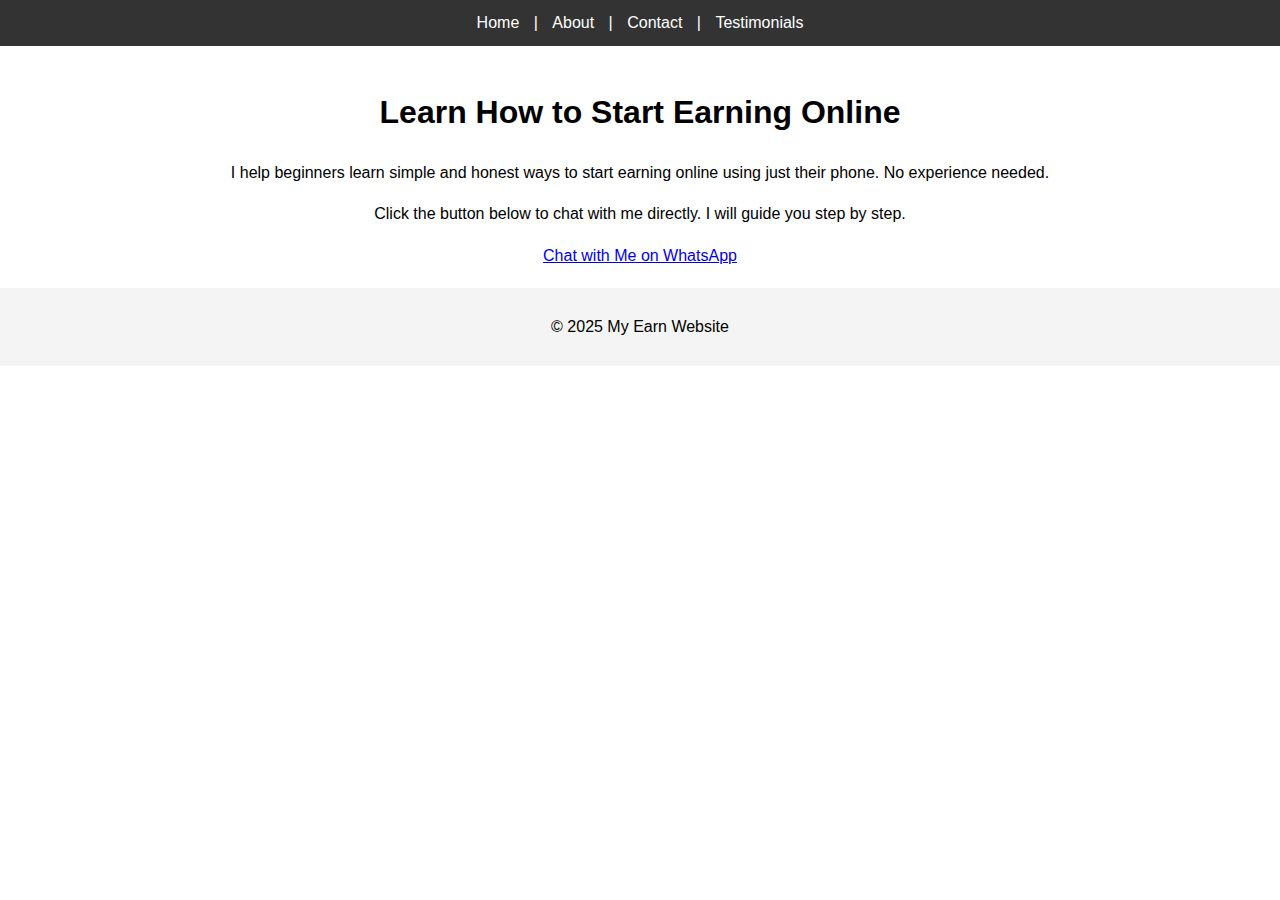
<file: index.html>
<!DOCTYPE html>
<html lang="en">
<head>
  <meta charset="UTF-8">
  <meta name="viewport" content="width=device-width, initial-scale=1.0">
  <title>Home</title>
  <link rel="stylesheet" href="style.css">
</head>
<body>

  <header>
    <nav>
      <a href="index.html">Home</a> |
      <a href="about.html">About</a> |
      <a href="contact.html">Contact</a> |
      <a href="testimonials.html">Testimonials</a>
    </nav>
  </header>

  <main>
    <h1>Learn How to Start Earning Online</h1>

    <p>
      I help beginners learn simple and honest ways to start
      earning online using just their phone.
      No experience needed.
    </p>

    <p>
      Click the button below to chat with me directly.
      I will guide you step by step.
    </p>

    <a class="button"
       href="https://wa.me/2348064244247"
       target="_blank">
       Chat with Me on WhatsApp
    </a>
  </main>

  <footer>
    <p>© 2025 My Earn Website</p>
  </footer>

</body>
</html>
</file>
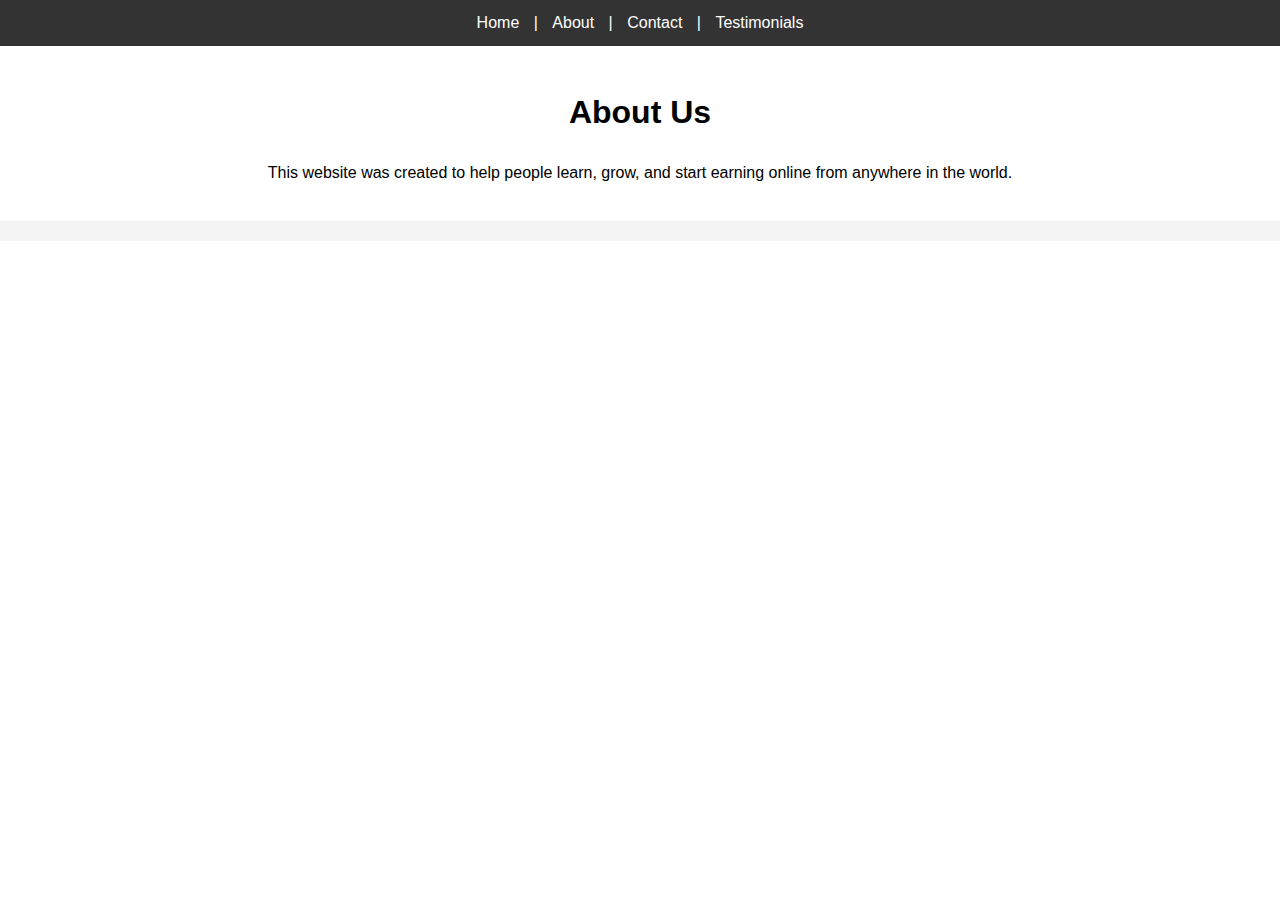
<file: about.html>
<!DOCTYPE html>
<html lang="en">
<head>
  <meta charset="UTF-8">
  <meta name="viewport" content="width=device-width, initial-scale=1.0">
  <title>About</title>
  <link rel="stylesheet" href="style.css">
</head>
<body>

  <header>
    <nav>
      <a href="index.html">Home</a> |
      <a href="about.html">About</a> |
      <a href="contact.html">Contact</a> |
      <a href="testimonials.html">Testimonials</a>
    </nav>
  </header>

  <main>
    <h1>About Us</h1>
    <p>
      This website was created to help people learn, grow,
      and start earning online from anywhere in the world.
    </p>
  </main>

  <footer>
</file>
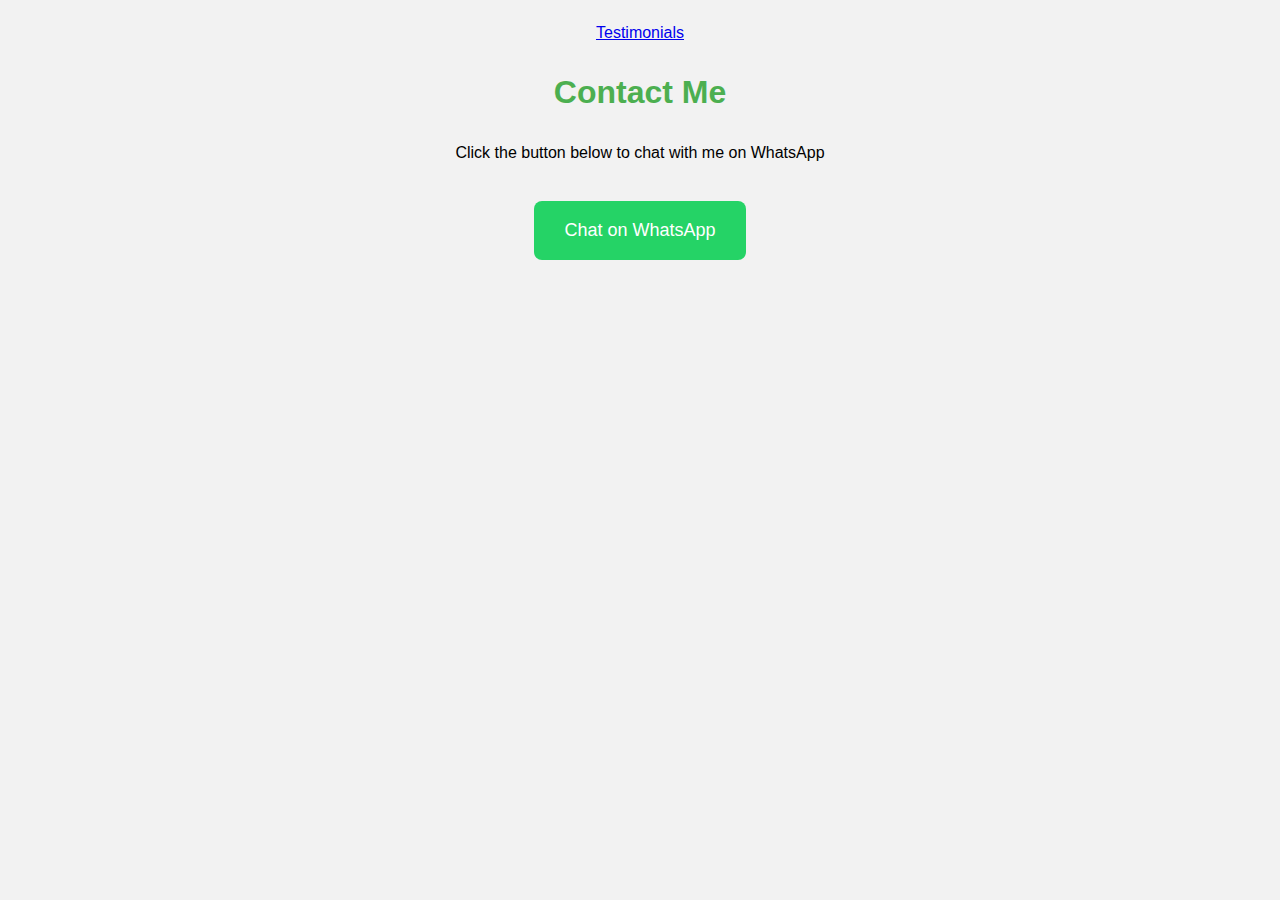
<file: contact.html>
<!DOCTYPE html>
<html lang="en">
<head>
    <meta charset="UTF-8">
    <meta name="viewport" content="width=device-width, initial-scale=1.0">
    <title>Contact Us</title>
    <link rel="stylesheet" href="style.css">
    <style>
        body {
            font-family: Arial, sans-serif;
            background-color: #f2f2f2;
            text-align: center;
            padding: 20px;
        }
        h1 {
            color: #4CAF50;
        }
        a.button {
            display: inline-block;
            margin-top: 20px;
            padding: 15px 30px;
            background-color: #25D366;
            color: white;
            text-decoration: none;
            border-radius: 8px;
            font-size: 18px;
        }
    </style>
</head>
<body>
<a href="testimonials.html">Testimonials</a>
<h1>Contact Me</h1>
<p>Click the button below to chat with me on WhatsApp</p>

<a class="button" href="https://wa.me/2348064244247">Chat on WhatsApp</a>

</body>
</html>
</file>
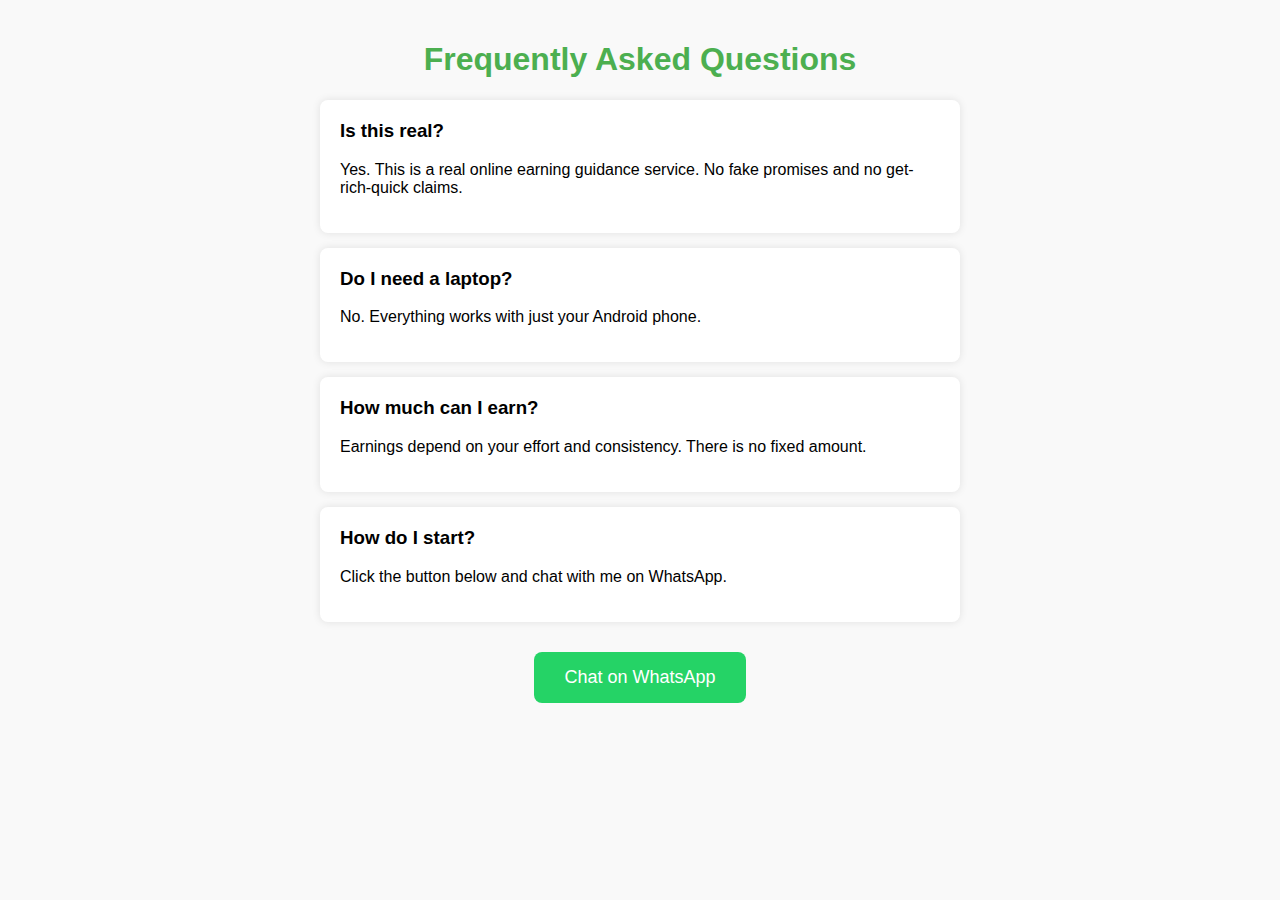
<file: faq.html>
<!DOCTYPE html>
<html lang="en">
<head>
    <meta charset="UTF-8">
    <meta name="viewport" content="width=device-width, initial-scale=1.0">
    <title>Frequently Asked Questions</title>
    <style>
        body {
            font-family: Arial, sans-serif;
            background-color: #f9f9f9;
            margin: 0;
            padding: 20px;
        }
        h1 {
            text-align: center;
            color: #4CAF50;
        }
        .faq {
            background: white;
            margin: 15px auto;
            padding: 20px;
            max-width: 600px;
            border-radius: 8px;
            box-shadow: 0 0 8px rgba(0,0,0,0.1);
        }
        h3 {
            margin-top: 0;
        }
        a.button {
            display: block;
            width: fit-content;
            margin: 30px auto;
            padding: 15px 30px;
            background-color: #25D366;
            color: white;
            text-decoration: none;
            border-radius: 8px;
            font-size: 18px;
        }
    </style>
</head>
<body>

<h1>Frequently Asked Questions</h1>

<div class="faq">
    <h3>Is this real?</h3>
    <p>
        Yes. This is a real online earning guidance service.
        No fake promises and no get-rich-quick claims.
    </p>
</div>

<div class="faq">
    <h3>Do I need a laptop?</h3>
    <p>
        No. Everything works with just your Android phone.
    </p>
</div>

<div class="faq">
    <h3>How much can I earn?</h3>
    <p>
        Earnings depend on your effort and consistency.
        There is no fixed amount.
    </p>
</div>

<div class="faq">
    <h3>How do I start?</h3>
    <p>
        Click the button below and chat with me on WhatsApp.
    </p>
</div>

<a class="button" href="https://wa.me/234XXXXXXXXXX">Chat on WhatsApp</a>

</body>
</html>
</file>
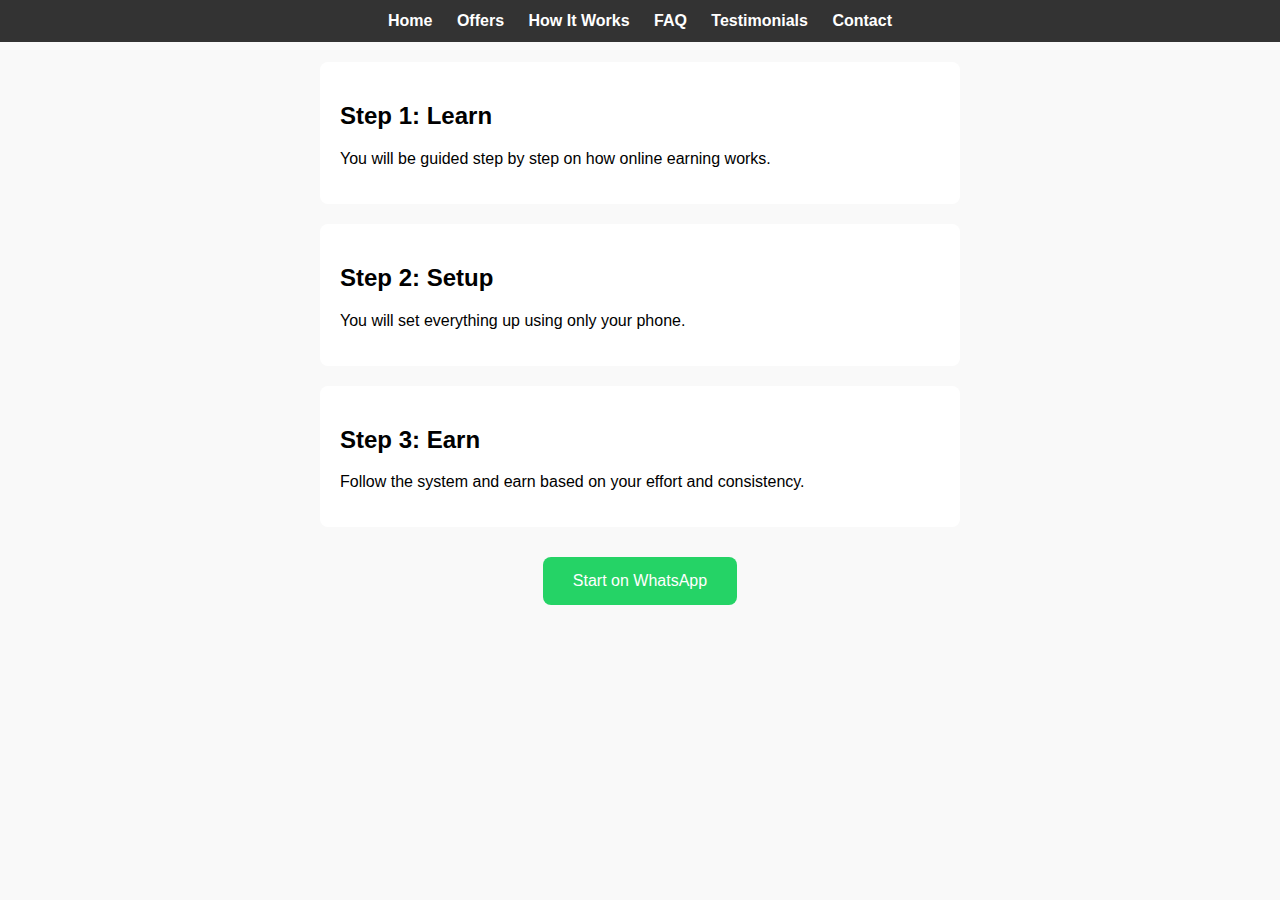
<file: how-it-works.html>
<!DOCTYPE html>
<html lang="en">
<head>
<meta charset="UTF-8">
<meta name="viewport" content="width=device-width, initial-scale=1.0">
<title>How It Works</title>
<style>
body{font-family:Arial;background:#f9f9f9;margin:0}
nav{background:#333;padding:12px;text-align:center}
nav a{color:white;margin:0 10px;text-decoration:none;font-weight:bold}
.box{background:white;margin:20px auto;padding:20px;max-width:600px;border-radius:8px}
a.button{display:block;width:fit-content;margin:30px auto;padding:15px 30px;background:#25D366;color:white;text-decoration:none;border-radius:8px}
</style>
</head>
<body>

<nav>
<a href="index.html">Home</a>
<a href="offers.html">Offers</a>
<a href="how-it-works.html">How It Works</a>
<a href="faq.html">FAQ</a>
<a href="testimonials.html">Testimonials</a>
<a href="contact.html">Contact</a>
</nav>

<div class="box">
<h2>Step 1: Learn</h2>
<p>You will be guided step by step on how online earning works.</p>
</div>

<div class="box">
<h2>Step 2: Setup</h2>
<p>You will set everything up using only your phone.</p>
</div>

<div class="box">
<h2>Step 3: Earn</h2>
<p>Follow the system and earn based on your effort and consistency.</p>
</div>

<a class="button" href="https://wa.me/2348064244247">Start on WhatsApp</a>

</body>
</html>
</file>
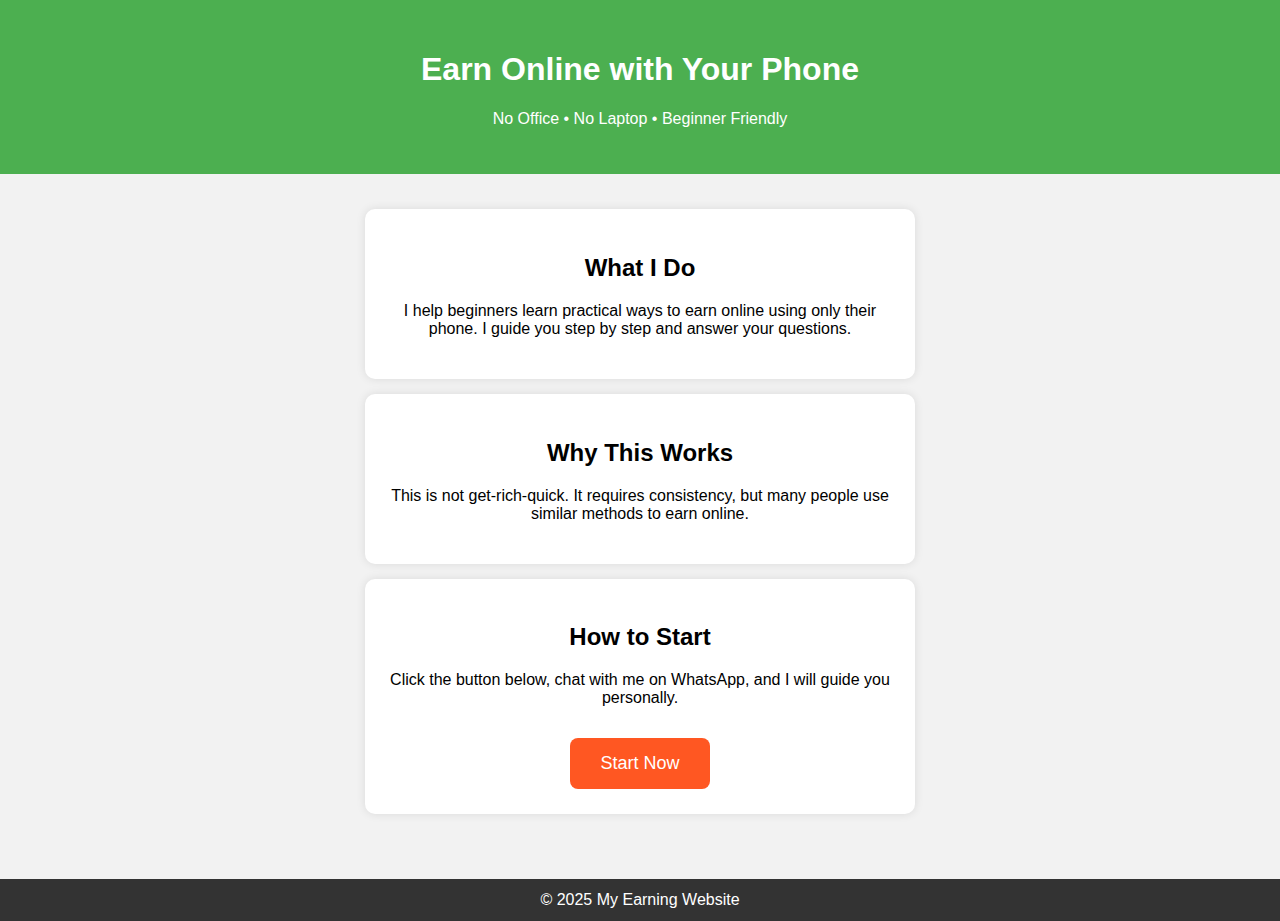
<file: offers.html>
<!DOCTYPE html>
<html lang="en">
<head>
    <meta charset="UTF-8">
    <meta name="viewport" content="width=device-width, initial-scale=1.0">
    <title>Earn Online with Your Phone</title>
    <style>
        body {
            font-family: Arial, sans-serif;
            background-color: #f2f2f2;
            margin: 0;
            padding: 0;
            text-align: center;
        }
        header {
            background-color: #4CAF50;
            color: white;
            padding: 30px 10px;
        }
        section {
            padding: 20px;
        }
        .box {
            background: white;
            margin: 15px auto;
            padding: 25px;
            max-width: 500px;
            border-radius: 10px;
            box-shadow: 0 0 10px rgba(0,0,0,0.1);
        }
        a.button {
            display: inline-block;
            margin-top: 15px;
            padding: 15px 30px;
            background-color: #FF5722;
            color: white;
            text-decoration: none;
            border-radius: 8px;
            font-size: 18px;
        }
        footer {
            background-color: #333;
            color: white;
            padding: 12px;
            margin-top: 30px;
        }
    </style>
</head>
<body>

<header>
    <h1>Earn Online with Your Phone</h1>
    <p>No Office • No Laptop • Beginner Friendly</p>
</header>

<section>
    <div class="box">
        <h2>What I Do</h2>
        <p>
            I help beginners learn practical ways to earn online using only their phone.
            I guide you step by step and answer your questions.
        </p>
    </div>

    <div class="box">
        <h2>Why This Works</h2>
        <p>
            This is not get-rich-quick.
            It requires consistency, but many people use similar methods to earn online.
        </p>
    </div>

    <div class="box">
        <h2>How to Start</h2>
        <p>
            Click the button below, chat with me on WhatsApp,
            and I will guide you personally.
        </p>
        <a class="button" href="offers.html">Start Now</a>
    </div>
</section>

<footer>
    &copy; 2025 My Earning Website
</footer>

</body>
</html>
</file>
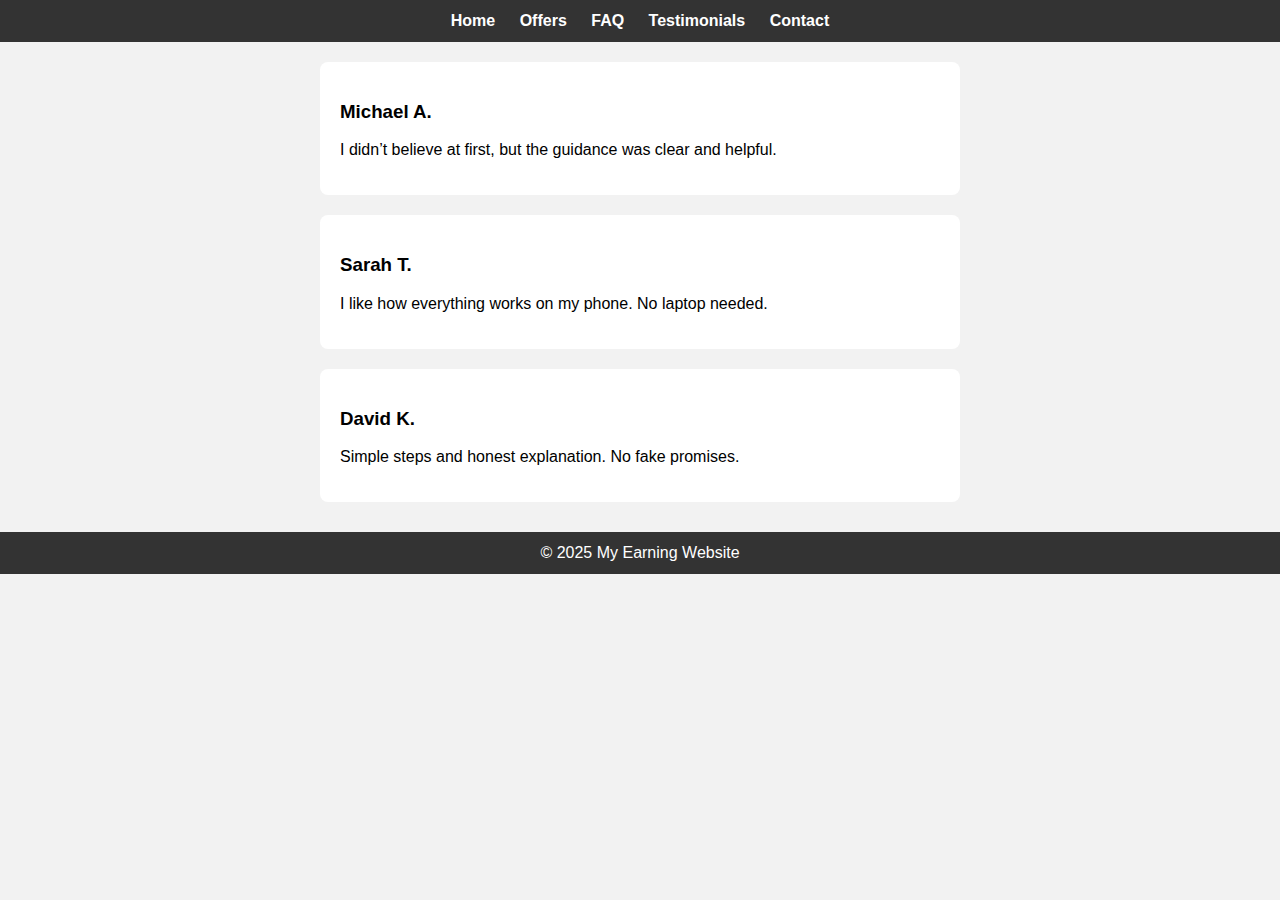
<file: testimonials.html>
<!DOCTYPE html>
<html lang="en">
<head>
<meta charset="UTF-8">
<meta name="viewport" content="width=device-width, initial-scale=1.0">
<title>Testimonials</title>
<style>
body{font-family:Arial;background:#f2f2f2;margin:0}
nav{background:#333;padding:12px;text-align:center}
nav a{color:white;margin:0 10px;text-decoration:none;font-weight:bold}
.box{background:white;margin:20px auto;padding:20px;max-width:600px;border-radius:8px}
footer{background:#333;color:white;padding:12px;text-align:center;margin-top:30px}
</style>
</head>
<body>

<nav>
<a href="index.html">Home</a>
<a href="offers.html">Offers</a>
<a href="faq.html">FAQ</a>
<a href="testimonials.html">Testimonials</a>
<a href="contact.html">Contact</a>
</nav>

<div class="box">
<h3>Michael A.</h3>
<p>I didn’t believe at first, but the guidance was clear and helpful.</p>
</div>

<div class="box">
<h3>Sarah T.</h3>
<p>I like how everything works on my phone. No laptop needed.</p>
</div>

<div class="box">
<h3>David K.</h3>
<p>Simple steps and honest explanation. No fake promises.</p>
</div>

<footer>
&copy; 2025 My Earning Website
</footer>

</body>
</html>
</file>
<file: style.css>
body {
  font-family: Arial, sans-serif;
  margin: 0;
  padding: 0;
  line-height: 1.6;
}

header {
  background-color: #333;
  color: #fff;
  padding: 10px 0;
  text-align: center;
}

header nav a {
  color: #fff;
  margin: 0 10px;
  text-decoration: none;
}

header nav a:hover {
  text-decoration: underline;
}

main {
  padding: 20px;
  text-align: center;
}

footer {
  background-color: #f4f4f4;
  text-align: center;
  padding: 10px;
}

.testimonial {
  background: #f9f9f9;
  padding: 15px;
  margin: 15px auto;
  width: 90%;
  max-width: 600px;
  border-left: 5px solid #333;
}
</file>
